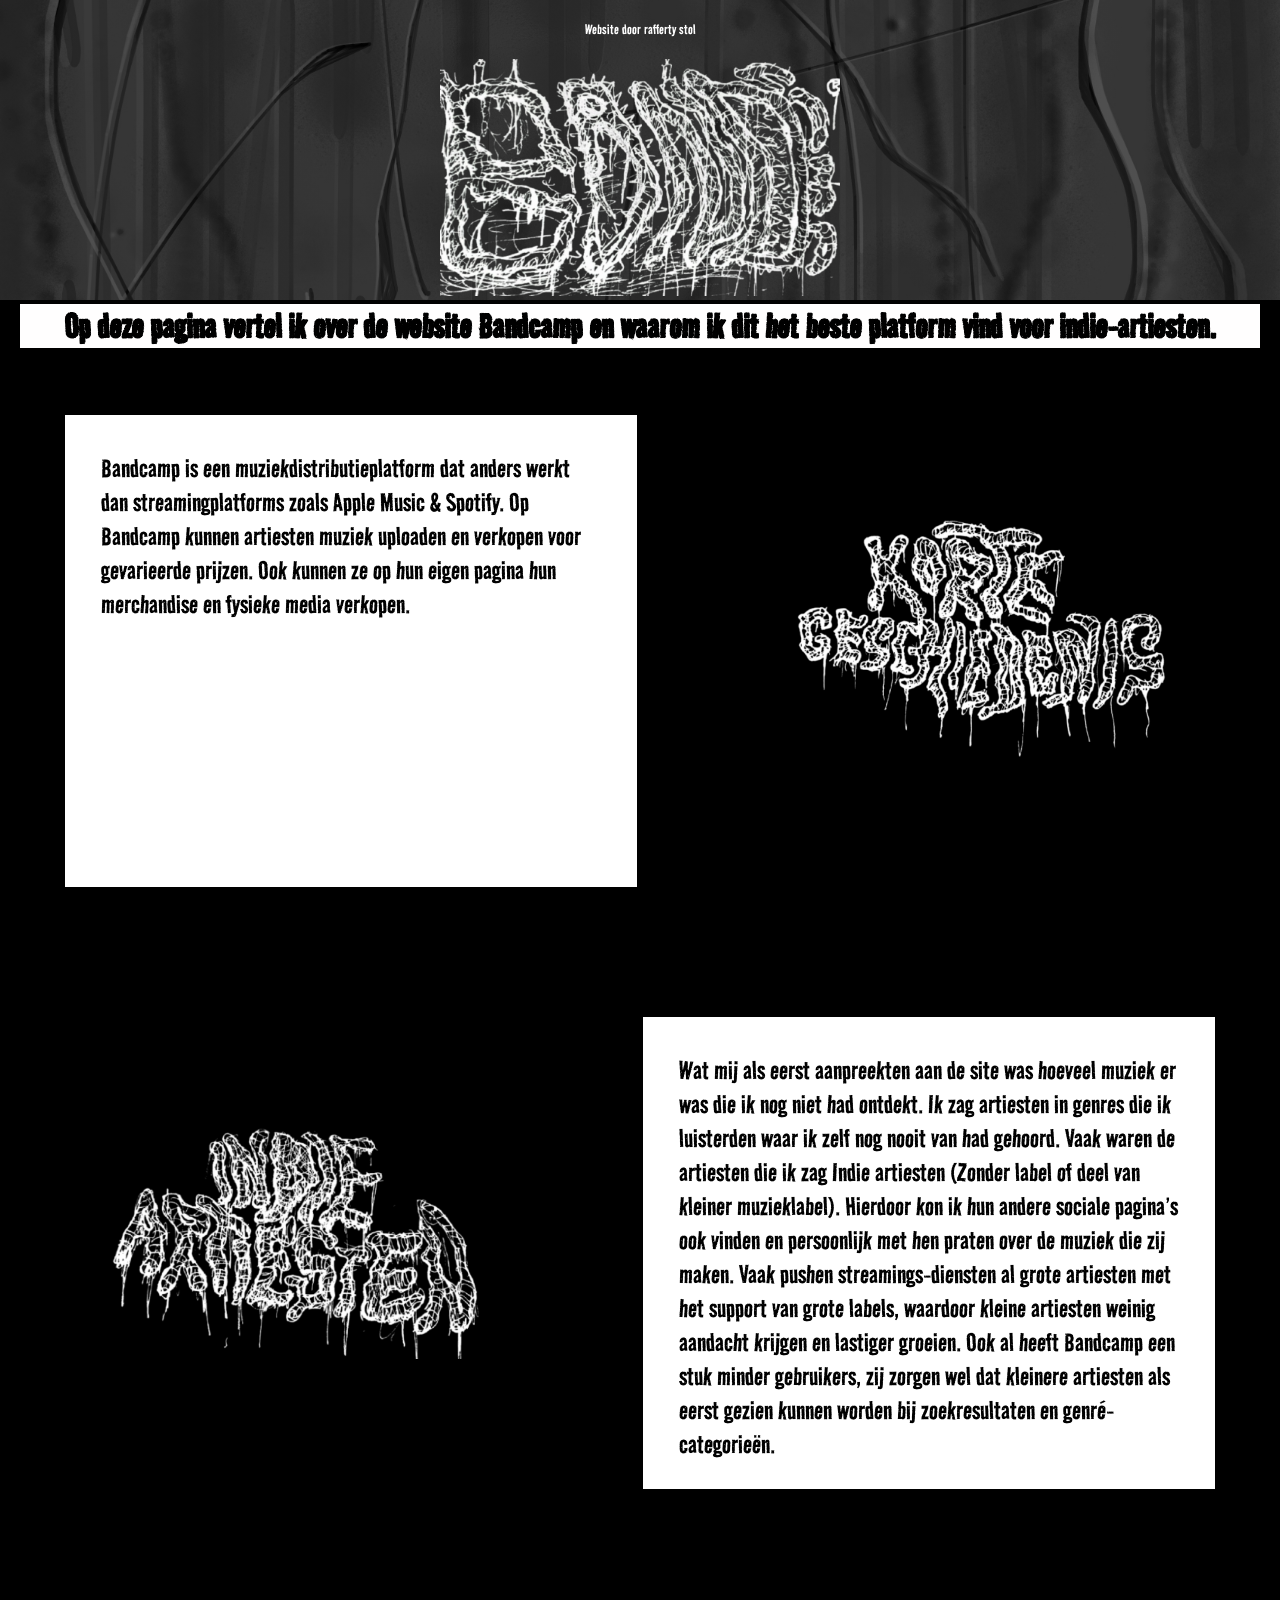
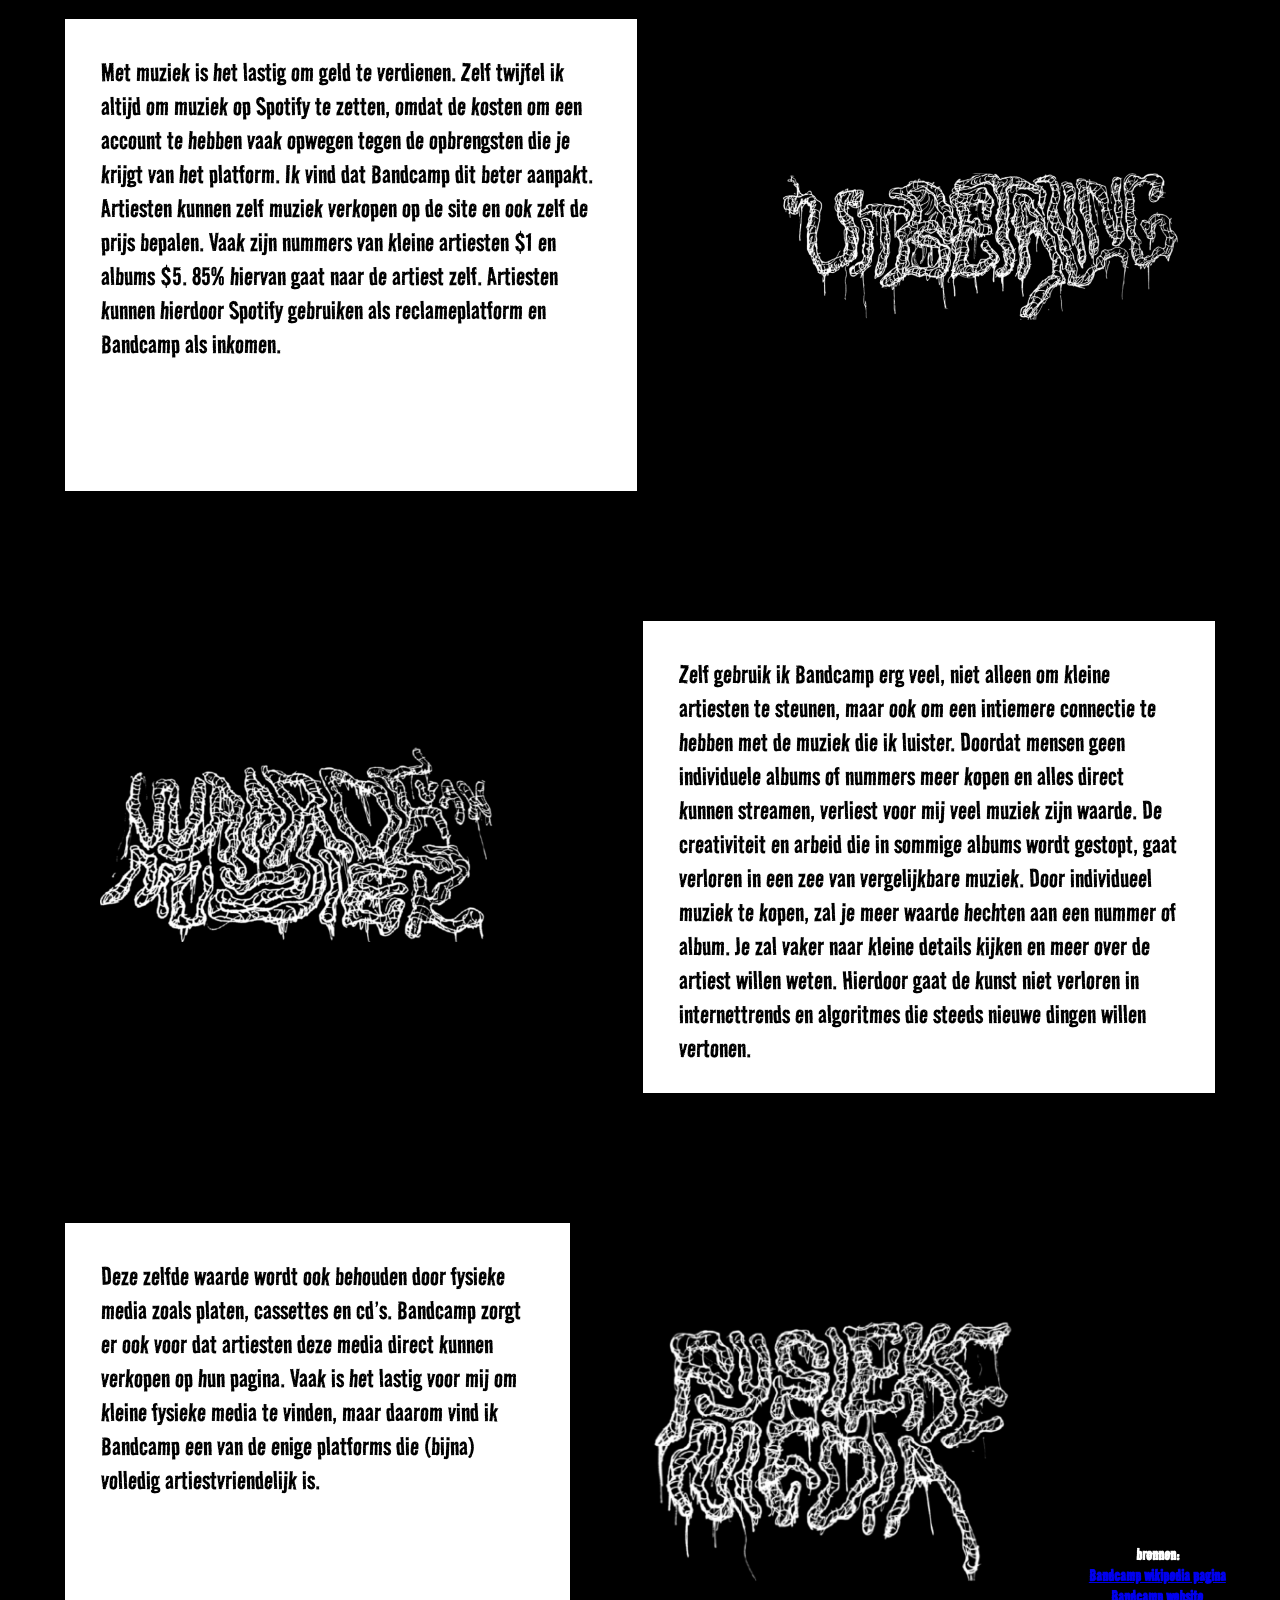
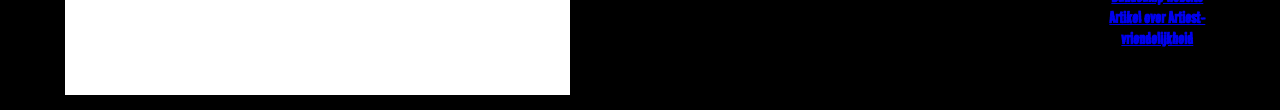
<file: index.html>
<!DOCTYPE html>
<html lang="en">

<head>

    <meta charset="UTF-8">
    <meta name="viewport" content="width=device-width, initial-scale=1.0">

    <title>Bandcamp</title>

    <link rel="preconnect" href="https://fonts.googleapis.com">
    <link rel="preconnect" href="https://gstatic.com" crossorigin>
    <link href="https://fonts.googleapis.com/css2?family=Road+Rage&display=swap" rel="stylesheet">

    <link rel="stylesheet" href="style.css">
</head>

<body>
    <header>
        Website door rafferty stol
        <h1> <img src="download (1).png" alt=""></h1>

    </header>
    <h3>
        Op deze pagina vertel ik over de website Bandcamp en waarom ik dit het beste
        platform vind voor indie-artiesten.

    </h3>
    <div class="row">
        <div class="box">
            Bandcamp is een muziekdistributieplatform dat anders werkt dan
            streamingplatforms zoals Apple Music & Spotify. Op Bandcamp kunnen
            artiesten muziek uploaden en verkopen voor gevarieerde prijzen. Ook
            kunnen ze op hun eigen pagina hun merchandise en fysieke media verkopen.
        </div>
        <div class="big">
            <img src="9a6ffcda-5e17-425c-b04c-c7252121f8b2 (2).png" alt="">
        </div>
    </div>

    <div class="row">
        <div class="big">
            <img src="9a6ffcda-5e17-425c-b04c-c7252121f8b2 (1).png" alt="">
        </div>
        <div class="box">
            Wat mij als eerst aanpreekten aan de site was hoeveel muziek er was die ik nog niet had ontdekt.
            Ik zag artiesten in genres die ik luisterden waar ik zelf nog nooit van had gehoord.
            Vaak waren de artiesten die ik zag Indie artiesten (Zonder label of deel van kleiner muzieklabel).
            Hierdoor kon ik hun andere sociale pagina’s ook vinden en persoonlijk met hen praten over de muziek die zij
            maken.
            Vaak pushen streamings-diensten al grote artiesten met het support van grote labels, waardoor kleine
            artiesten weinig aandacht krijgen en lastiger groeien.
            Ook al heeft Bandcamp een stuk minder gebruikers, zij zorgen wel dat kleinere artiesten als eerst gezien
            kunnen worden bij zoekresultaten en genré-categorieën.
        </div>
    </div>


    <div class="row">
        <div class="box">
            Met muziek is het lastig om geld te verdienen. Zelf twijfel ik altijd om muziek op Spotify te zetten,
            omdat de kosten om een account te hebben vaak opwegen tegen de opbrengsten die je krijgt van het platform.
            Ik vind dat Bandcamp dit beter aanpakt. Artiesten kunnen zelf muziek verkopen op de site en ook zelf de
            prijs bepalen.
            Vaak zijn nummers van kleine artiesten $1 en albums $5. 85% hiervan gaat naar de artiest zelf. Artiesten
            kunnen
            hierdoor Spotify gebruiken als reclameplatform en Bandcamp als inkomen.
        </div>
        <div class="big">
            <img src="images/uitbetaling.png" alt="">
        </div>
    </div>
    <div class="row">
        <div class="big">
            <img src="WAARDE VAN MUZIEK LOGO.png" alt="">
        </div>
        <div class="box">
            Zelf gebruik ik Bandcamp erg veel, niet alleen om kleine artiesten te steunen, maar ook om een intiemere
            connectie te hebben met de muziek die ik luister. Doordat mensen geen individuele albums of nummers meer
            kopen en alles direct kunnen streamen, verliest voor mij veel muziek zijn waarde. De creativiteit en arbeid
            die in sommige albums wordt gestopt, gaat verloren in een zee van vergelijkbare muziek. Door individueel
            muziek te kopen, zal je meer waarde hechten aan een nummer of album. Je zal vaker naar kleine details kijken
            en meer over de artiest willen weten. Hierdoor gaat de kunst niet verloren in internettrends en algoritmes
            die steeds nieuwe dingen willen vertonen.

        </div>
    </div>
    <div class="row">
        <div class="box">
            Deze zelfde waarde wordt ook behouden door fysieke media zoals platen, cassettes en cd’s. Bandcamp zorgt er
            ook voor dat artiesten deze media direct kunnen verkopen op hun pagina. Vaak is het lastig voor mij om
            kleine fysieke media te vinden, maar daarom vind ik Bandcamp een van de enige platforms die (bijna) volledig
            artiestvriendelijk is.
        </div>
        <div class="big">
            <img src="fysieke media logo.png" alt="">

        </div>

        <H4>
            <div> bronnen:</div>
            <a href="https://en.wikipedia.org/wiki/Bandcamp#History">Bandcamp wikipedia pagina</a> <br>
            <a href="https://bandcamp.com/">Bandcamp website</a> <br>
            <a href="https://www.forbes.com/sites/stevebaltin/2025/03/22/inside-how-bandcamp-stays-so-artist-friendly/">Artikel
                over Artiest-vriendelijkheid</a>
        </H4>

</body>

</html>
</file>
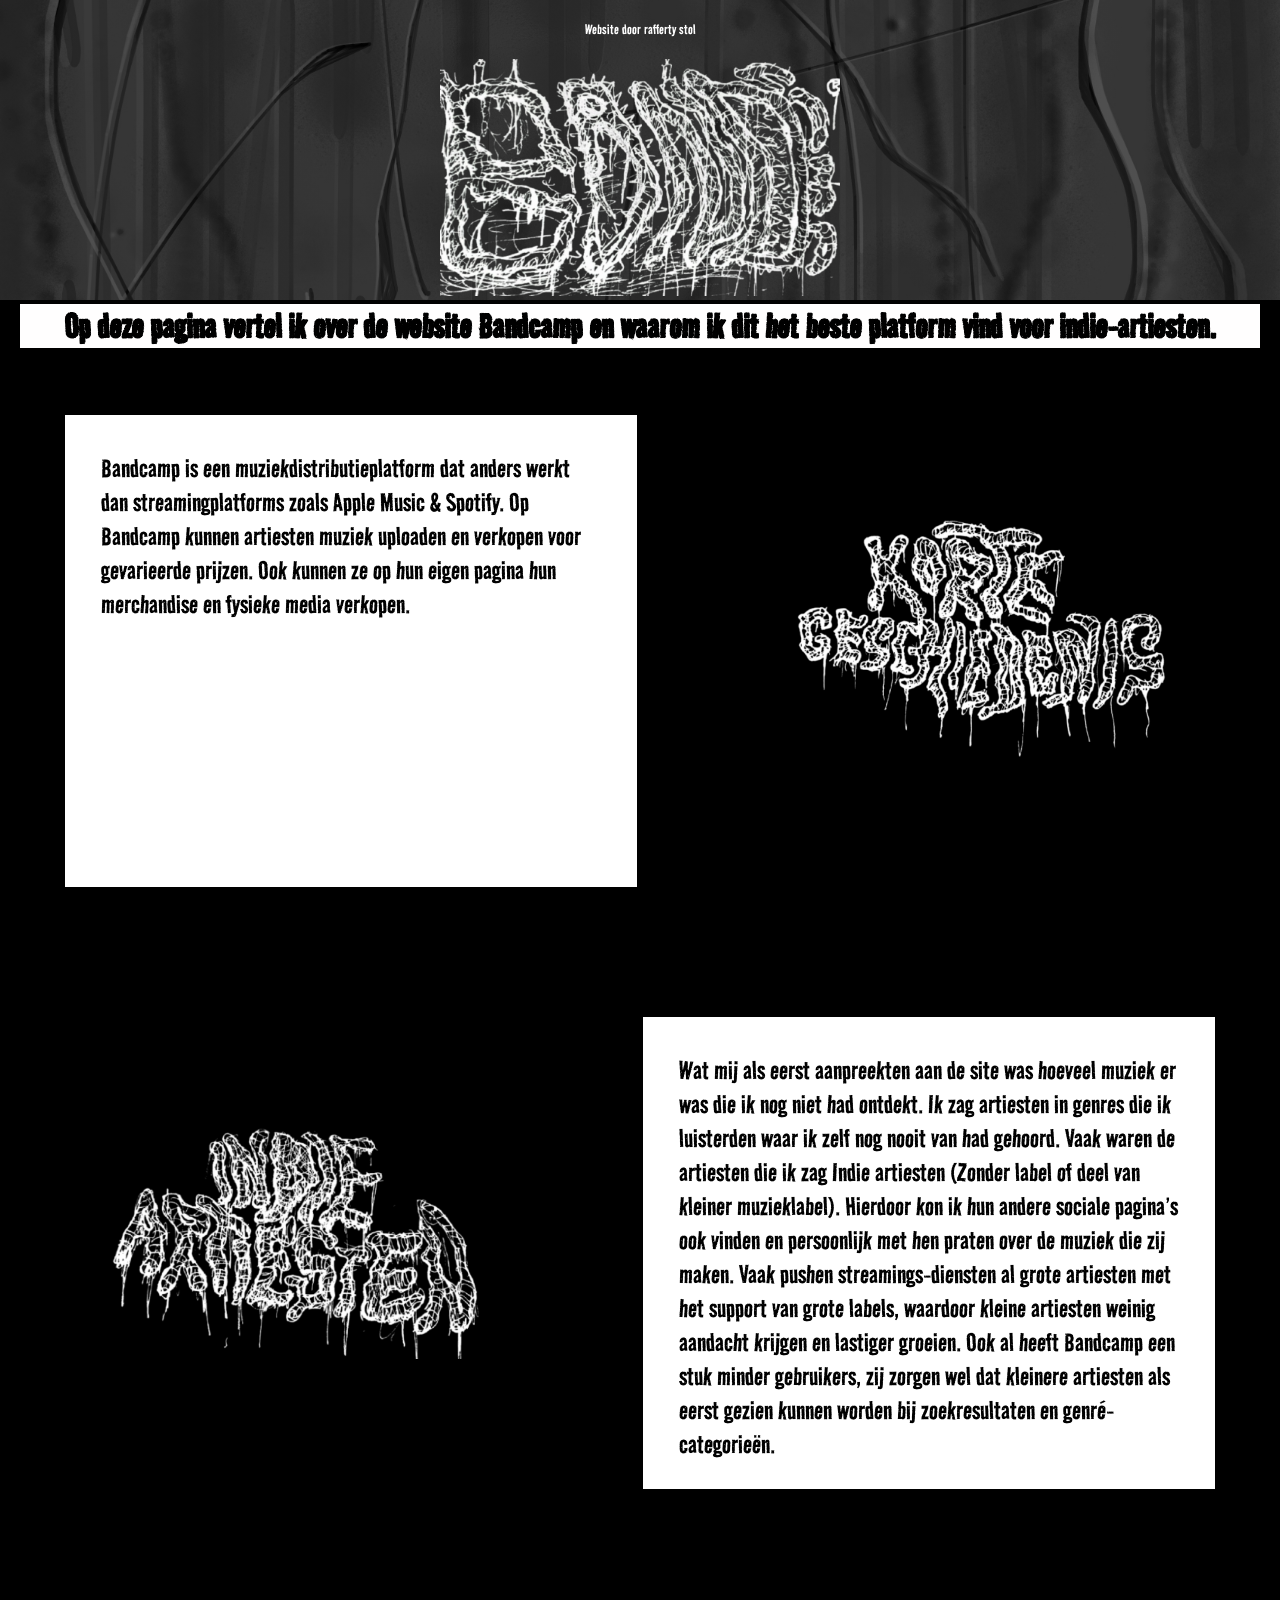
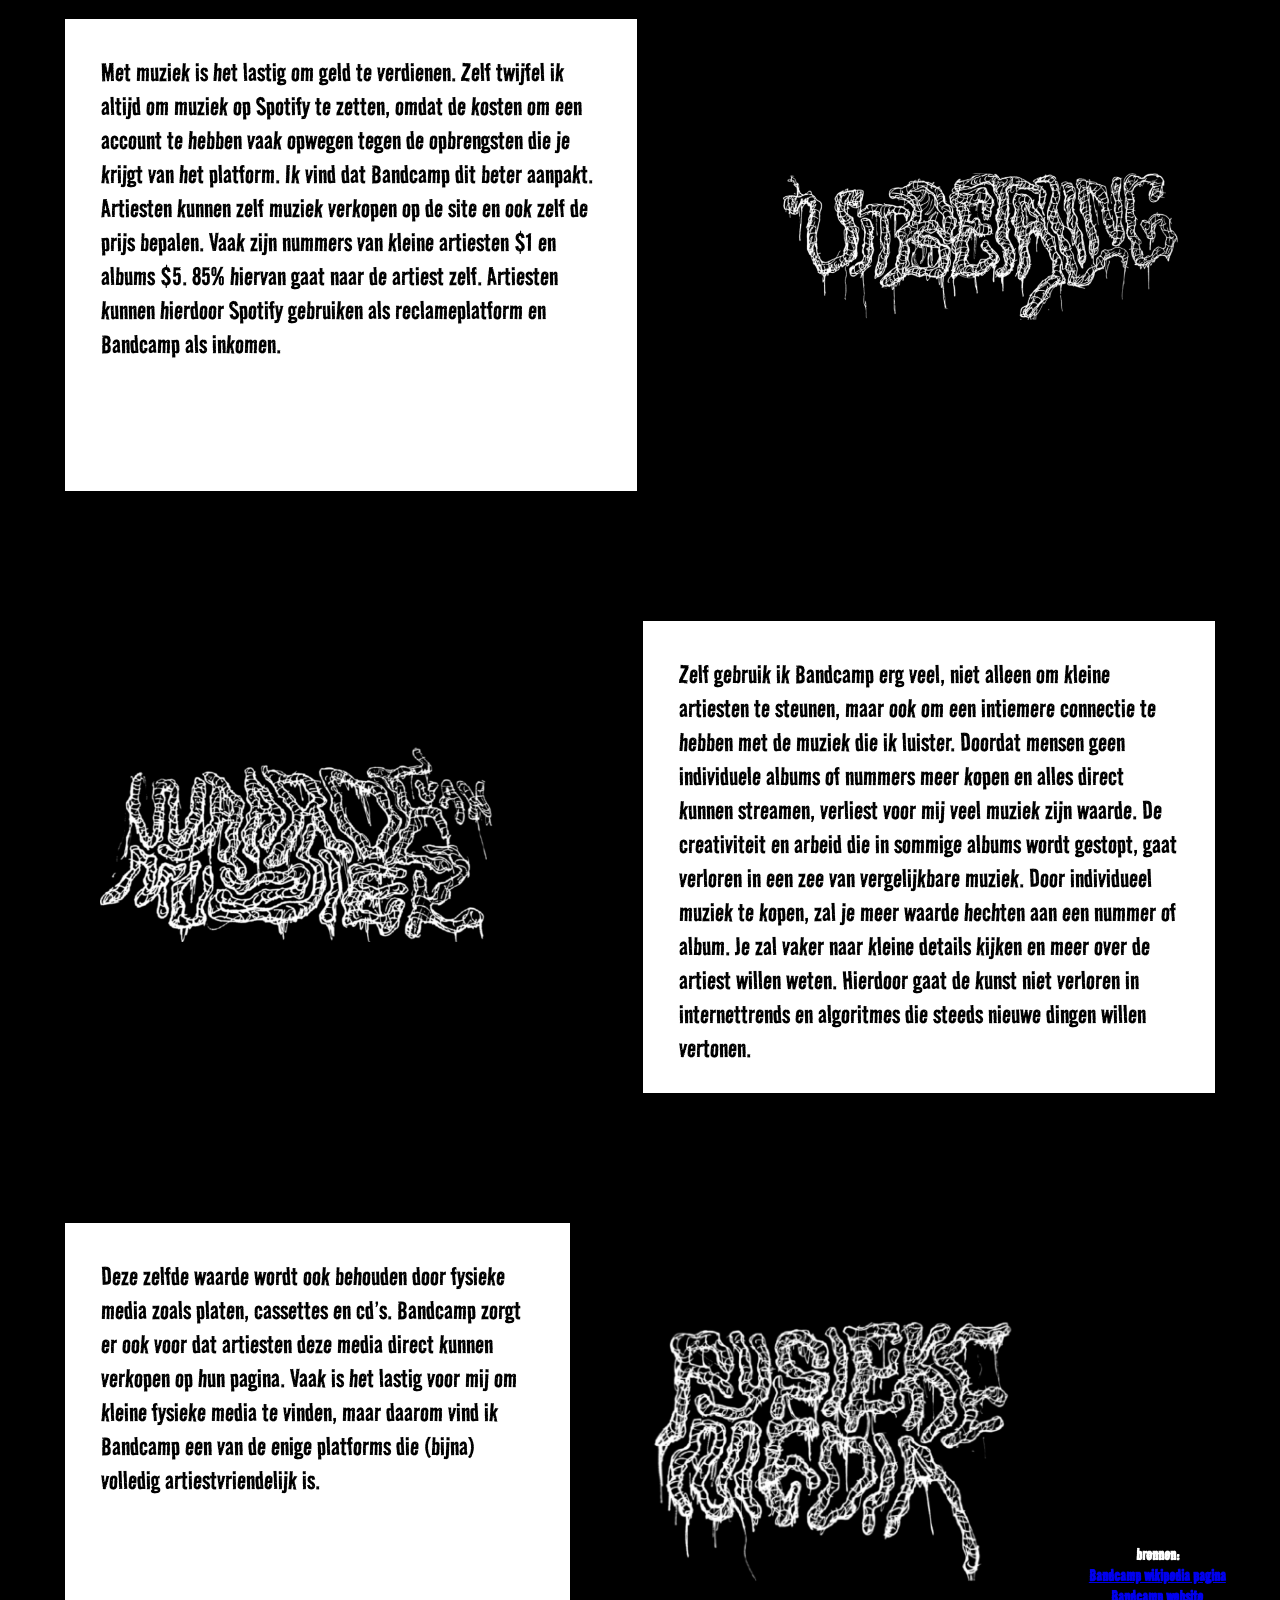
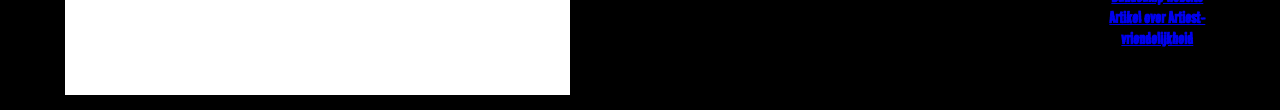
<file: week 4 opdracht/index.html>
<!DOCTYPE html>
<html lang="en">

<head>

    <meta charset="UTF-8">
    <meta name="viewport" content="width=device-width, initial-scale=1.0">

    <title>Bandcamp</title>

    <link rel="preconnect" href="https://fonts.googleapis.com">
    <link rel="preconnect" href="https://gstatic.com" crossorigin>
    <link href="https://fonts.googleapis.com/css2?family=Road+Rage&display=swap" rel="stylesheet">

    <link rel="stylesheet" href="style.css">
</head>

<body>
    <header>
        Website door rafferty stol
        <h1> <img src="download (1).png" alt=""></h1>

    </header>
    <h3>
        Op deze pagina vertel ik over de website Bandcamp en waarom ik dit het beste
        platform vind voor indie-artiesten.

    </h3>
    <div class="row">
        <div class="box">
            Bandcamp is een muziekdistributieplatform dat anders werkt dan
            streamingplatforms zoals Apple Music & Spotify. Op Bandcamp kunnen
            artiesten muziek uploaden en verkopen voor gevarieerde prijzen. Ook
            kunnen ze op hun eigen pagina hun merchandise en fysieke media verkopen.
        </div>
        <div class="big">
            <img src="9a6ffcda-5e17-425c-b04c-c7252121f8b2 (2).png" alt="">
        </div>
    </div>

    <div class="row">
        <div class="big">
            <img src="9a6ffcda-5e17-425c-b04c-c7252121f8b2 (1).png" alt="">
        </div>
        <div class="box">
            Wat mij als eerst aanpreekten aan de site was hoeveel muziek er was die ik nog niet had ontdekt.
            Ik zag artiesten in genres die ik luisterden waar ik zelf nog nooit van had gehoord.
            Vaak waren de artiesten die ik zag Indie artiesten (Zonder label of deel van kleiner muzieklabel).
            Hierdoor kon ik hun andere sociale pagina’s ook vinden en persoonlijk met hen praten over de muziek die zij
            maken.
            Vaak pushen streamings-diensten al grote artiesten met het support van grote labels, waardoor kleine
            artiesten weinig aandacht krijgen en lastiger groeien.
            Ook al heeft Bandcamp een stuk minder gebruikers, zij zorgen wel dat kleinere artiesten als eerst gezien
            kunnen worden bij zoekresultaten en genré-categorieën.
        </div>
    </div>


    <div class="row">
        <div class="box">
            Met muziek is het lastig om geld te verdienen. Zelf twijfel ik altijd om muziek op Spotify te zetten,
            omdat de kosten om een account te hebben vaak opwegen tegen de opbrengsten die je krijgt van het platform.
            Ik vind dat Bandcamp dit beter aanpakt. Artiesten kunnen zelf muziek verkopen op de site en ook zelf de
            prijs bepalen.
            Vaak zijn nummers van kleine artiesten $1 en albums $5. 85% hiervan gaat naar de artiest zelf. Artiesten
            kunnen
            hierdoor Spotify gebruiken als reclameplatform en Bandcamp als inkomen.
        </div>
        <div class="big">
            <img src="images/uitbetaling.png" alt="">
        </div>
    </div>
    <div class="row">
        <div class="big">
            <img src="WAARDE VAN MUZIEK LOGO.png" alt="">
        </div>
        <div class="box">
            Zelf gebruik ik Bandcamp erg veel, niet alleen om kleine artiesten te steunen, maar ook om een intiemere
            connectie te hebben met de muziek die ik luister. Doordat mensen geen individuele albums of nummers meer
            kopen en alles direct kunnen streamen, verliest voor mij veel muziek zijn waarde. De creativiteit en arbeid
            die in sommige albums wordt gestopt, gaat verloren in een zee van vergelijkbare muziek. Door individueel
            muziek te kopen, zal je meer waarde hechten aan een nummer of album. Je zal vaker naar kleine details kijken
            en meer over de artiest willen weten. Hierdoor gaat de kunst niet verloren in internettrends en algoritmes
            die steeds nieuwe dingen willen vertonen.

        </div>
    </div>
    <div class="row">
        <div class="box">
            Deze zelfde waarde wordt ook behouden door fysieke media zoals platen, cassettes en cd’s. Bandcamp zorgt er
            ook voor dat artiesten deze media direct kunnen verkopen op hun pagina. Vaak is het lastig voor mij om
            kleine fysieke media te vinden, maar daarom vind ik Bandcamp een van de enige platforms die (bijna) volledig
            artiestvriendelijk is.
        </div>
        <div class="big">
            <img src="fysieke media logo.png" alt="">

        </div>

        <H4>
            <div> bronnen:</div>
            <a href="https://en.wikipedia.org/wiki/Bandcamp#History">Bandcamp wikipedia pagina</a> <br>
            <a href="https://bandcamp.com/">Bandcamp website</a> <br>
            <a href="https://www.forbes.com/sites/stevebaltin/2025/03/22/inside-how-bandcamp-stays-so-artist-friendly/">Artikel
                over Artiest-vriendelijkheid</a>
        </H4>

</body>

</html>
</file>
<file: style.css>
body {
    font-family: 'Road Rage', sans-serif;
    color: #ffffff;
    background-color: #000000;
    margin: 0;
    padding: 0;
    text-align: center;
}

header {

    background-image: linear-gradient(rgba(0, 0, 0, 0.5), rgba(0, 0, 0, 0.5)), url('HEADER\ BACKGROUND.jpeg');
    background-size: cover;
    background-position: center;
    height: 300px;
    padding: 20px;
    box-sizing: border-box;
}

h1 img {
    width: 400px;
}

h2 {
    font-size: 50px;
    margin-top: 4px;
}

h3 {
    font-size: 40px;
    position: absolute;
    right: 20px;
    left: 20px;
    background-color: rgb(255, 254, 254);
    color: rgb(0, 0, 0);
    padding-left: 20px;
    padding-right: 20px;
    margin-top: 4px;
}

.row {
    display: flex;
    align-items: center;
    justify-content: space-between;
    margin-top: 100px;
    margin-left: 50px;
    margin-right: 50px;
}

.box {

    background-color: white;
    color: black;
    width: 500px;
    height: 400px;
    border: 15px solid black;
    padding: 2cap;
    font-size: 30px;
    text-align: left;

}

.big {

    font-size: 100px;
    color: #ffffff;
    text-align: left;
    margin: 50px;
}

.big img {
    width: 400px;
    height: auto;
}

h4 {
   
    font-size: larger;
    margin-top: 300px;
}
</file>
<file: week 4 opdracht/style.css>
body {
    font-family: 'Road Rage', sans-serif;
    color: #ffffff;
    background-color: #000000;
    margin: 0;
    padding: 0;
    text-align: center;
}

header {

    background-image: linear-gradient(rgba(0, 0, 0, 0.5), rgba(0, 0, 0, 0.5)), url('HEADER\ BACKGROUND.jpeg');
    background-size: cover;
    background-position: center;
    height: 300px;
    padding: 20px;
    box-sizing: border-box;
}

h1 img {
    width: 400px;
}

h2 {
    font-size: 50px;
    margin-top: 4px;
}

h3 {
    font-size: 40px;
    position: absolute;
    right: 20px;
    left: 20px;
    background-color: rgb(255, 254, 254);
    color: rgb(0, 0, 0);
    padding-left: 20px;
    padding-right: 20px;
    margin-top: 4px;
}

.row {
    display: flex;
    align-items: center;
    justify-content: space-between;
    margin-top: 100px;
    margin-left: 50px;
    margin-right: 50px;
}

.box {

    background-color: white;
    color: black;
    width: 500px;
    height: 400px;
    border: 15px solid black;
    padding: 2cap;
    font-size: 30px;
    text-align: left;

}

.big {

    font-size: 100px;
    color: #ffffff;
    text-align: left;
    margin: 50px;
}

.big img {
    width: 400px;
    height: auto;
}

h4 {
   
    font-size: larger;
    margin-top: 300px;
}
</file>
